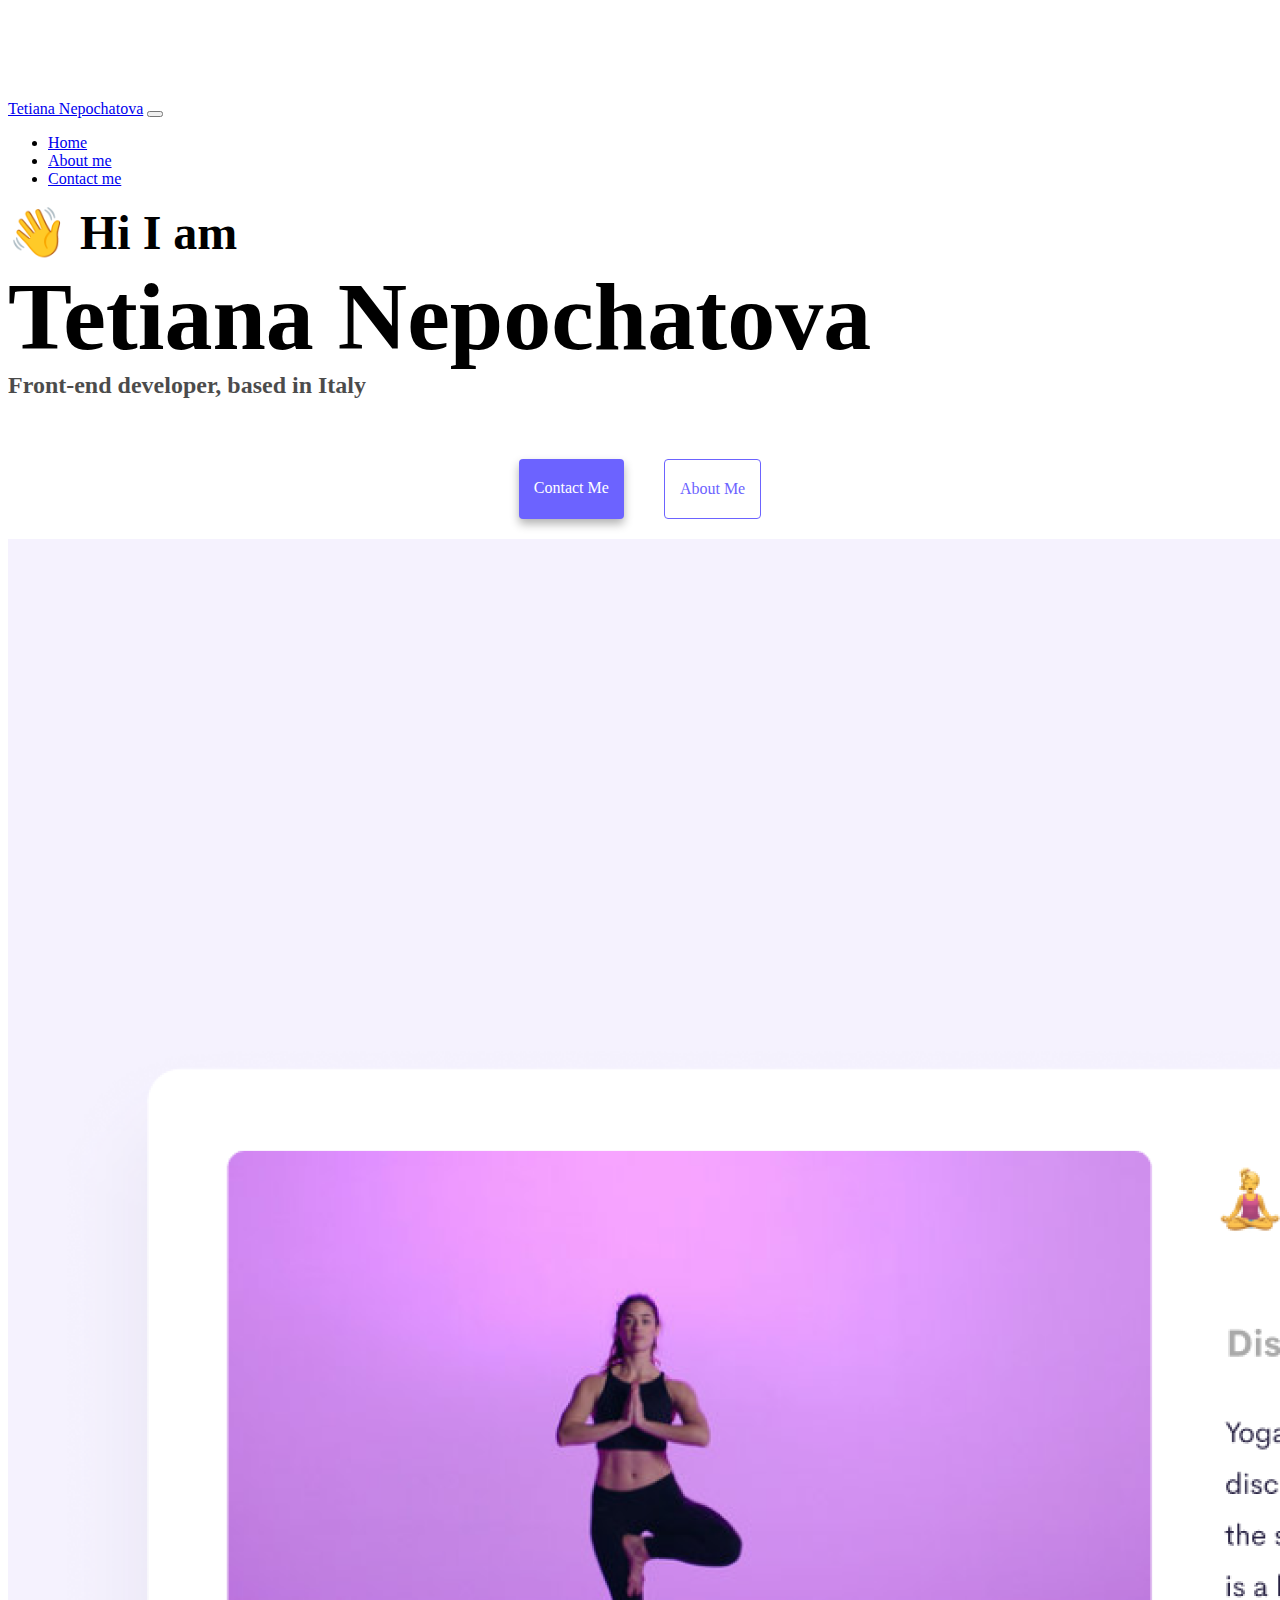
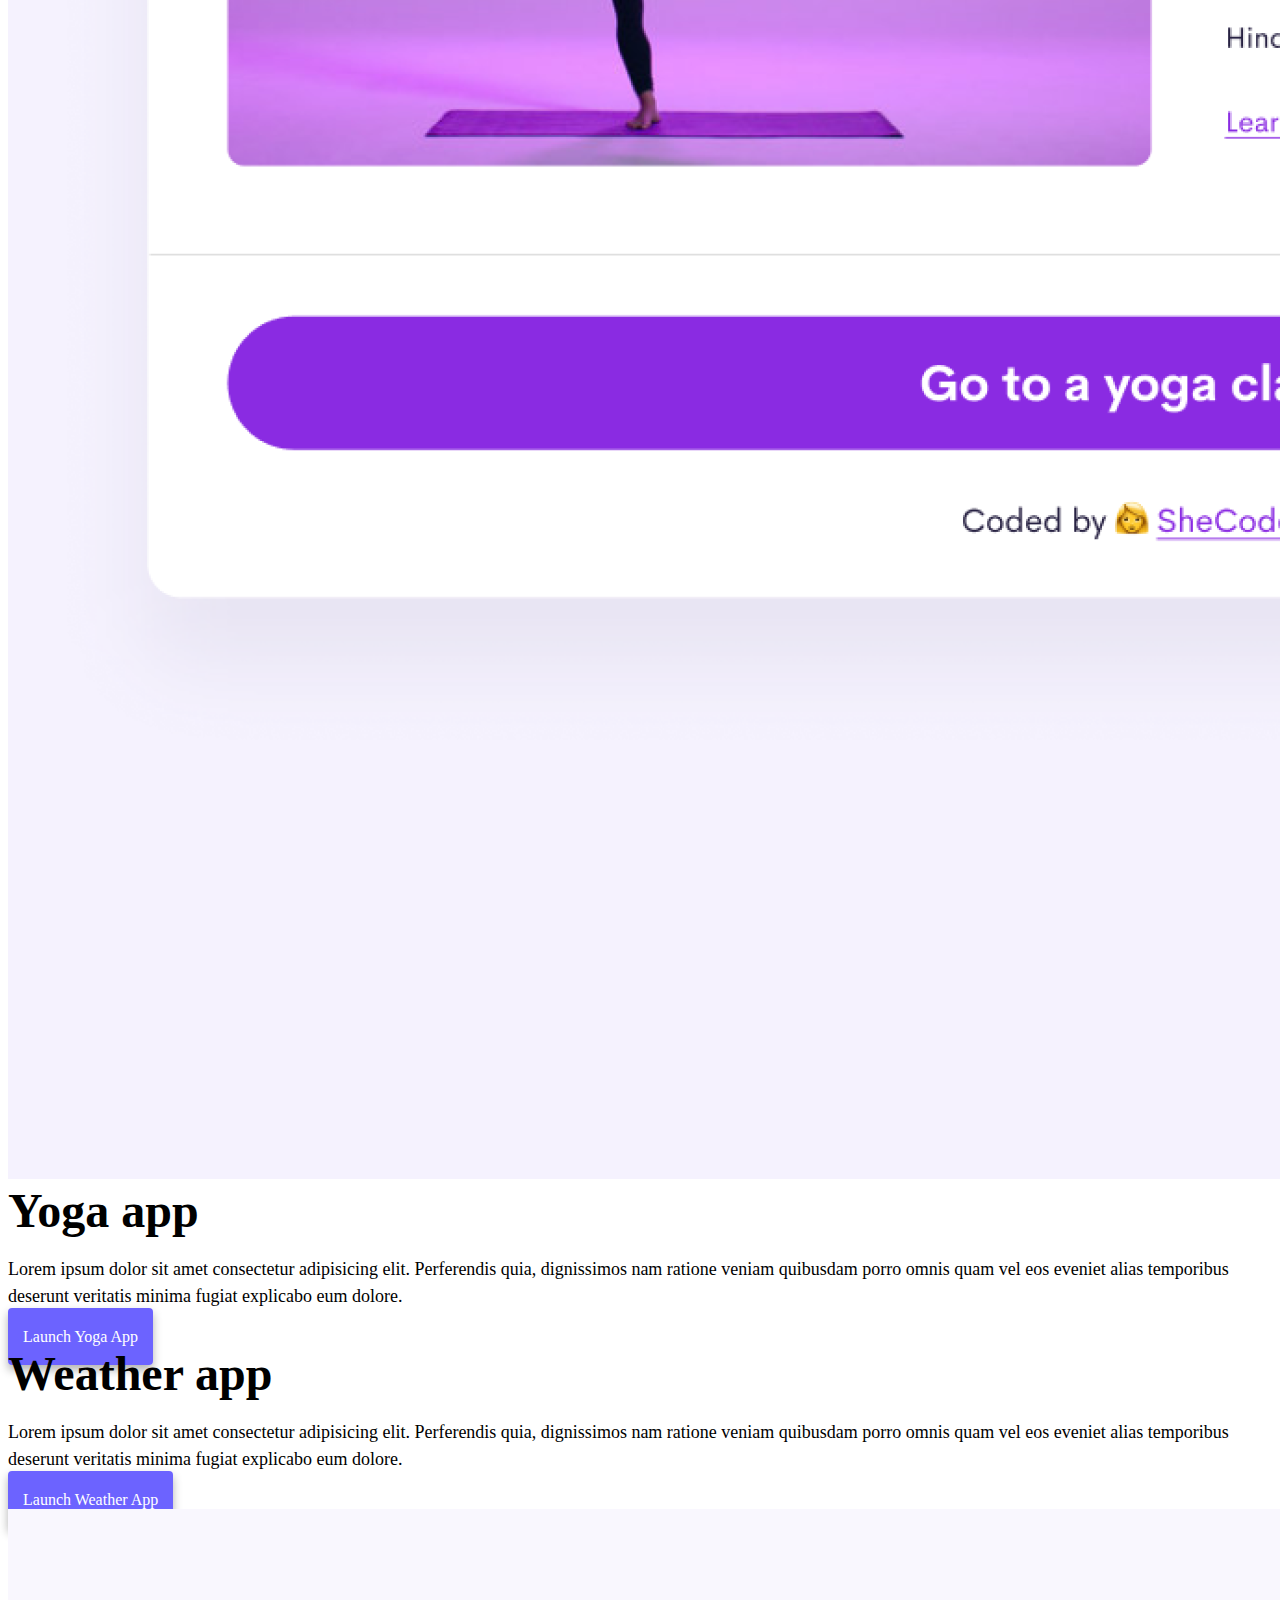
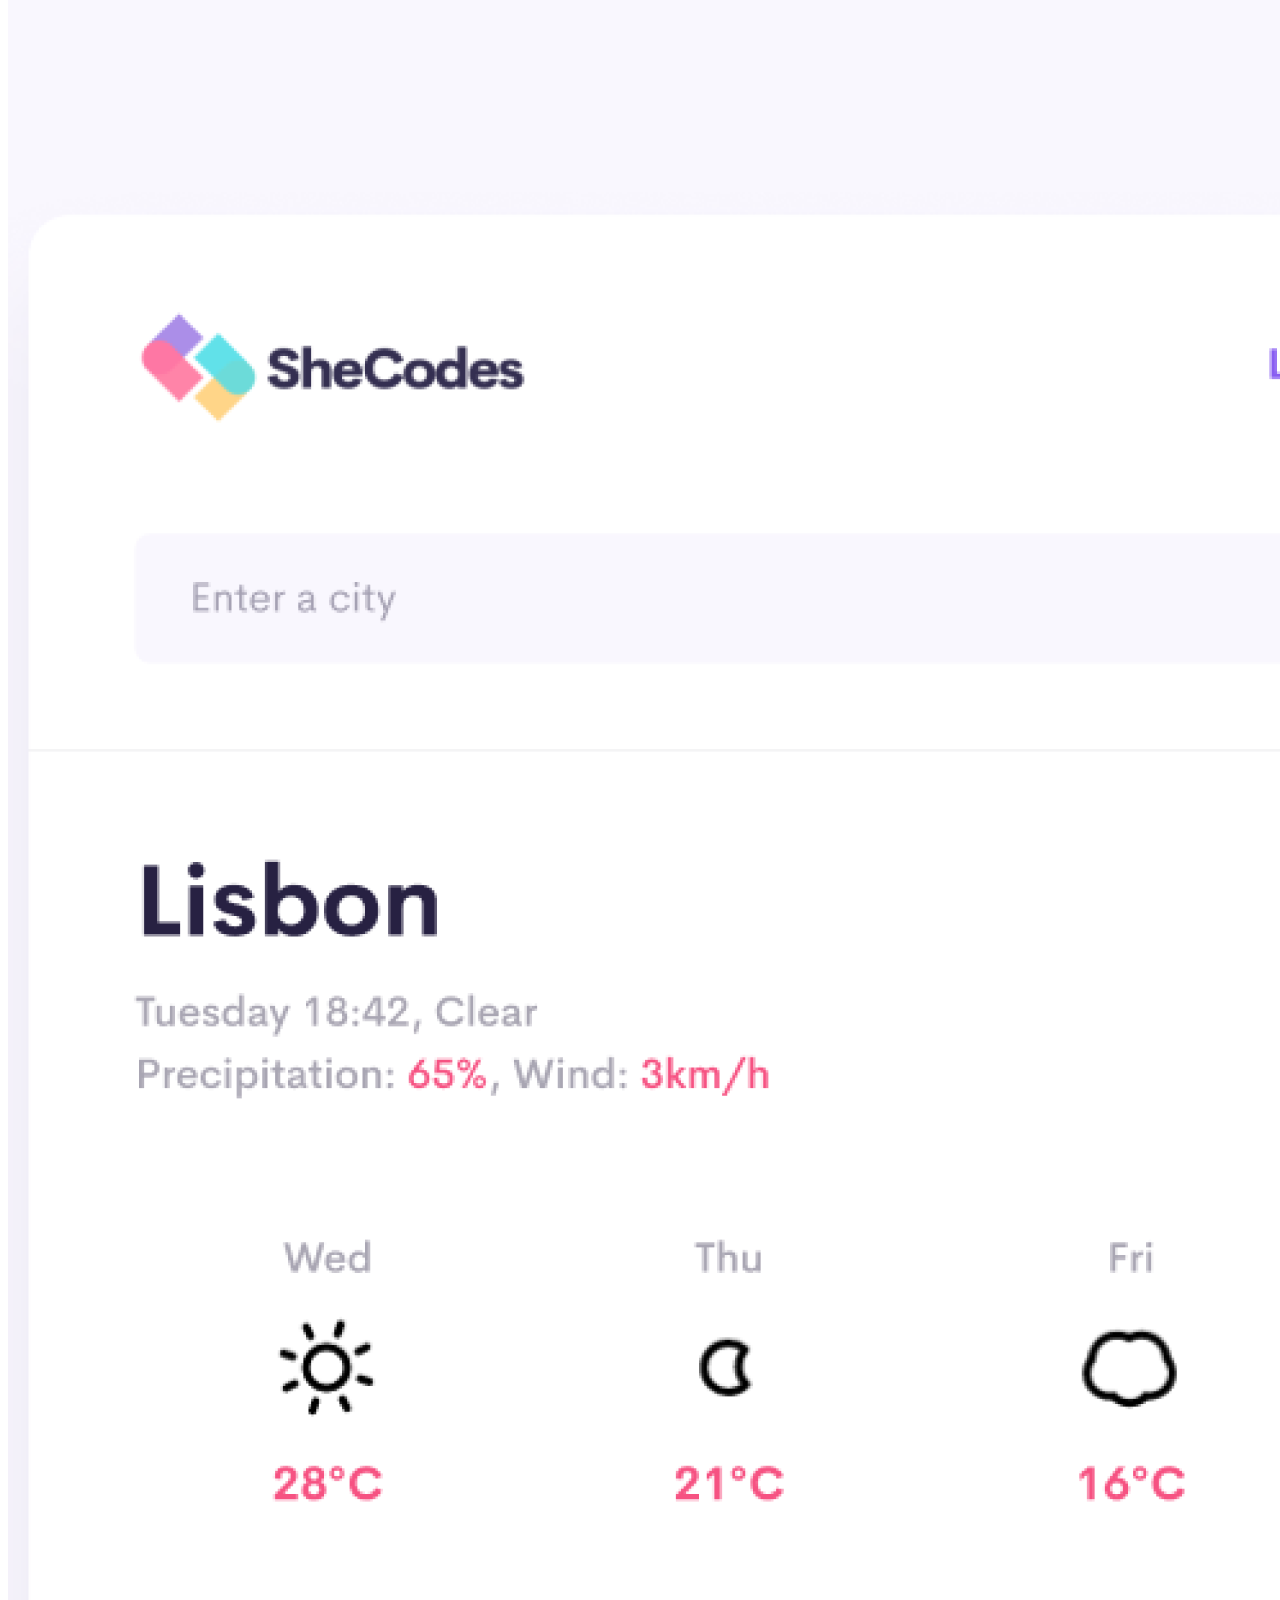
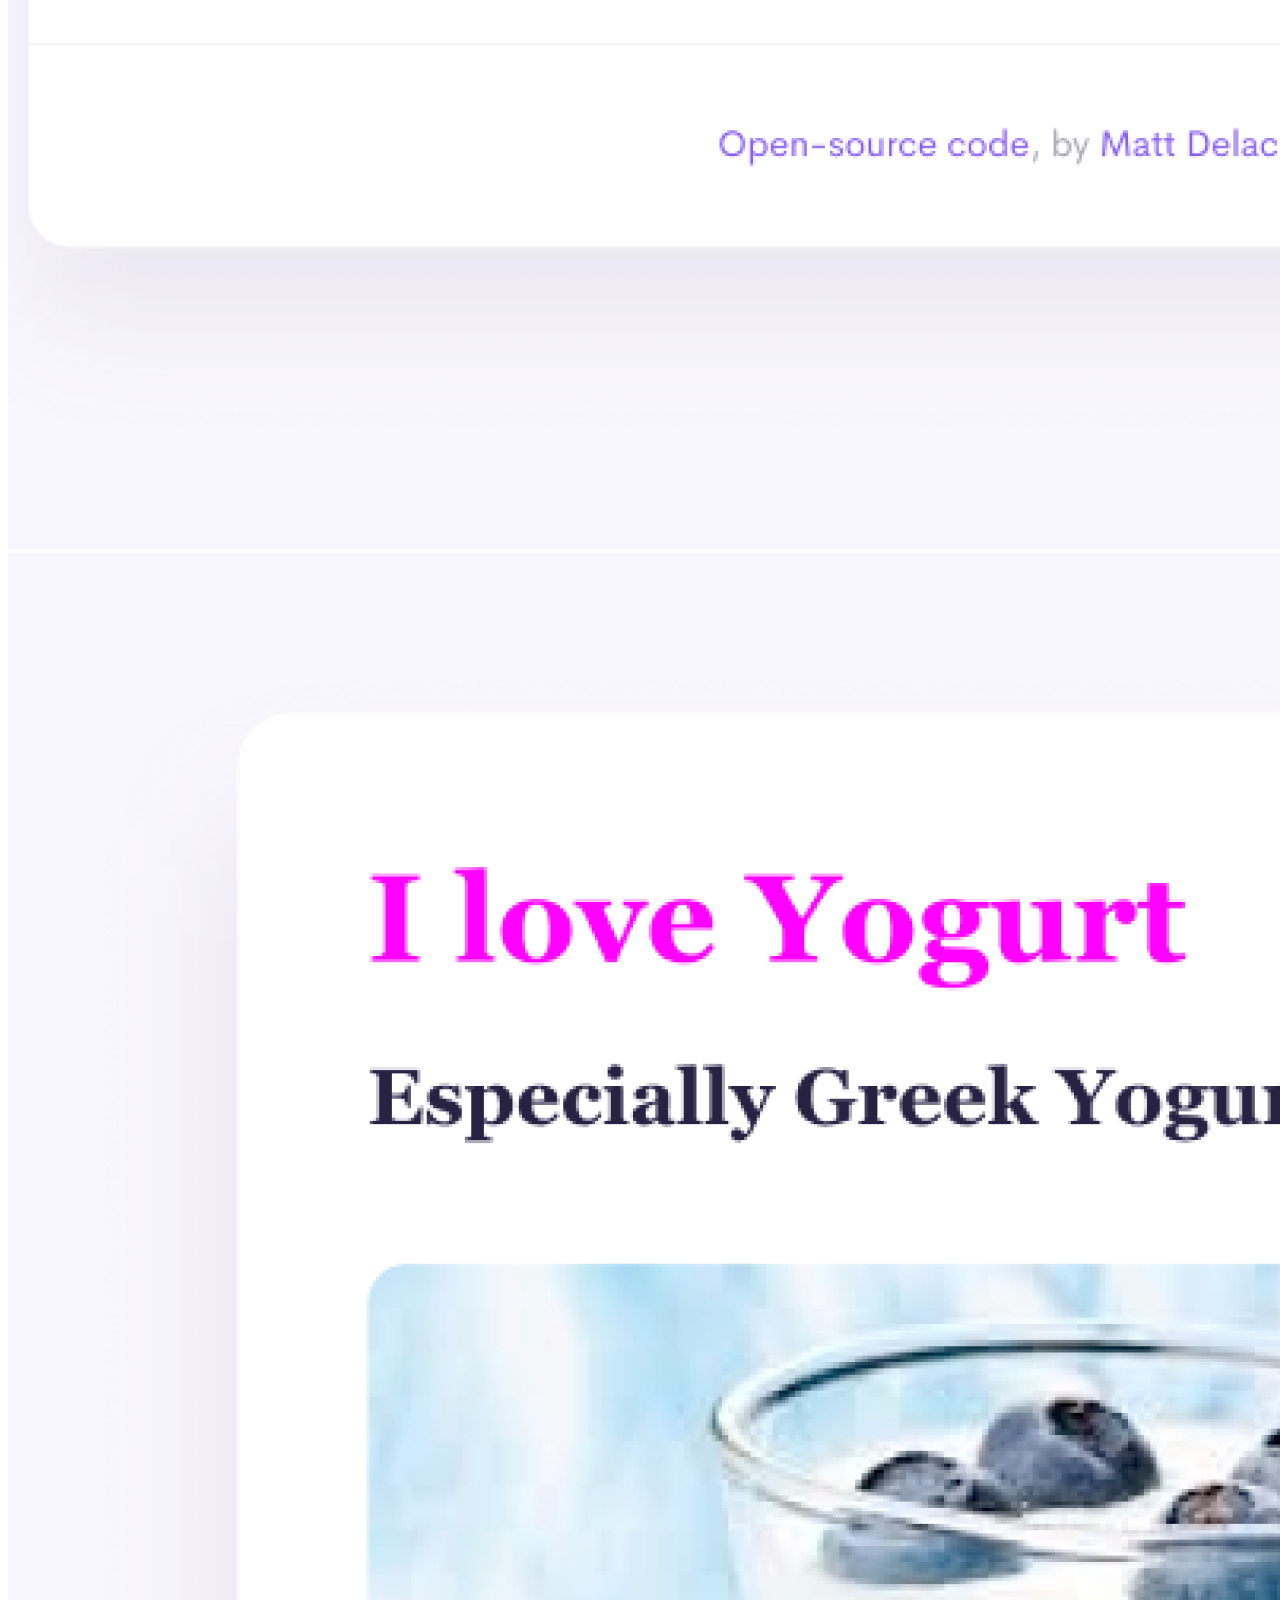
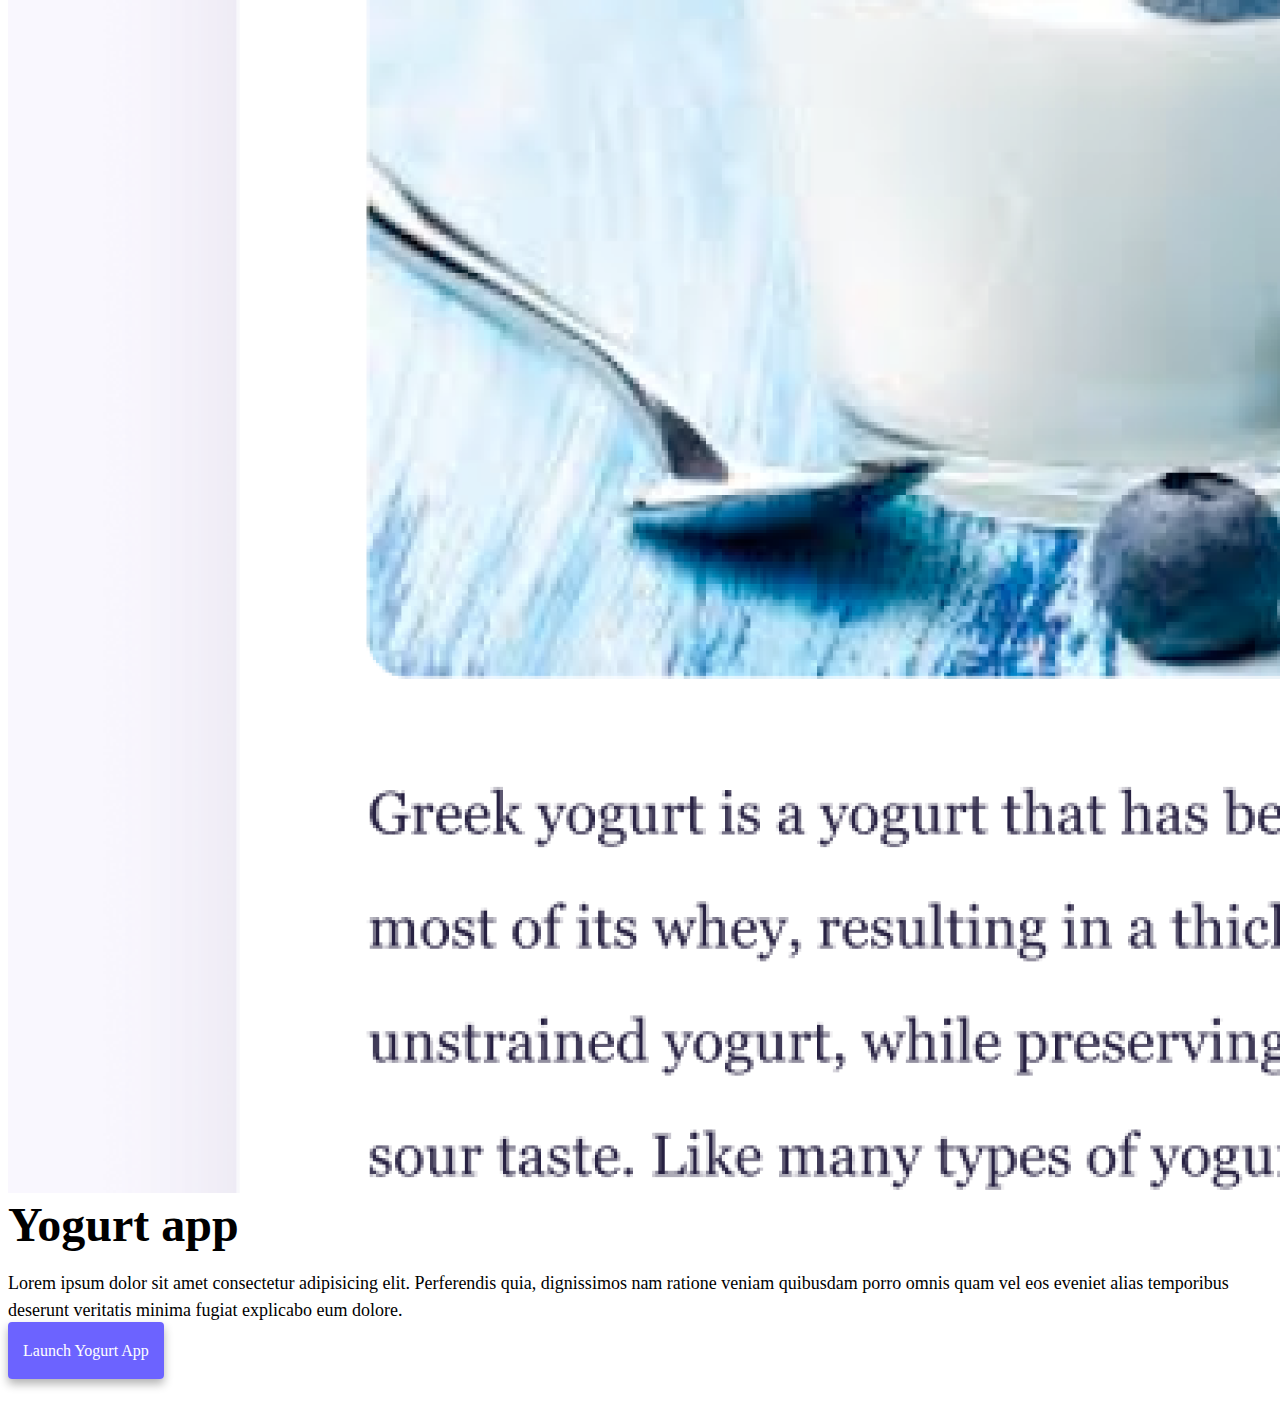
<file: index.html>
<!DOCTYPE html>
<html lang="en">
  <head>
    <meta charset="UTF-8" />
    <meta http-equiv="X-UA-Compatible" content="IE=edge" />
    <meta name="viewport" content="width=device-width, initial-scale=1.0" />
    <title>Front-end developer - Tetiana Nepochatova</title>
    <meta
      name="description"
      content="Tetiana Nepochatova is a front-end developer based in Europe, check out his projects and contact her for job inquiries"
    />
    <script
      src="https://cdn.jsdelivr.net/npm/bootstrap@5.2.0/dist/js/bootstrap.bundle.min.js"
      integrity="sha384-A3rJD856KowSb7dwlZdYEkO39Gagi7vIsF0jrRAoQmDKKtQBHUuLZ9AsSv4jD4Xa"
      crossorigin="anonymous"
    ></script>
    <link
      href="https://cdn.jsdelivr.net/npm/bootstrap@5.2.0/dist/css/bootstrap.min.css"
      rel="stylesheet"
      integrity="sha384-gH2yIJqKdNHPEq0n4Mqa/HGKIhSkIHeL5AyhkYV8i59U5AR6csBvApHHNl/vI1Bx"
      crossorigin="anonymous"
    />
    <link rel="stylesheet" href="/css/style.css" />
  </head>
  <body>
    <nav class="navbar navbar-expand-lg bg-light fixed-top">
      <div class="container-fluid">
        <a class="navbar-brand" href="/" title="Homepage"
          >Tetiana Nepochatova</a
        >
        <button
          class="navbar-toggler"
          type="button"
          data-bs-toggle="collapse"
          data-bs-target="#navbarNav"
          aria-controls="navbarNav"
          aria-expanded="false"
          aria-label="Toggle navigation"
        >
          <span class="navbar-toggler-icon"></span>
        </button>
        <div class="collapse navbar-collapse" id="navbarNav">
          <ul class="navbar-nav">
            <li class="nav-item">
              <a
                class="nav-link active"
                aria-current="page"
                href="/"
                title="Home"
                >Home</a
              >
            </li>
            <li class="nav-item">
              <a
                class="nav-link"
                href="/about.html"
                title="About Tetiana Nepochatova"
                >About me</a
              >
            </li>
            <li class="nav-item">
              <a
                class="nav-link"
                href="/about.html#contact"
                title="Contact Tetiana Nepochatova"
                >Contact me</a
              >
            </li>
          </ul>
        </div>
      </div>
    </nav>
    <h2 class="text-center">👋 Hi I am</h2>
    <h1 class="text-center">Tetiana Nepochatova</h1>
    <h3 class="text-center">Front-end developer, based in Italy</h3>
    <div class="navigation-links mb-5">
      <a
        href="/about.html#contact"
        title="Contact Tetiana Nepochatova"
        class="contact-link"
        >Contact me</a
      >
      <a href="/about.html" title="About Tetiana Nepochatova" class="about-link"
        >About me</a
      >
    </div>
    <div class="container">
      <div class="row">
        <div class="col-md-6">
          <img
            src="images/yoga.png"
            alt="Yoga project"
            class="img-fluid rounded d-none d-sm-block"
          />
        </div>
        <div class="col-md-6">
          <h2 class="mb-3">Yoga app</h2>
          <p>
            Lorem ipsum dolor sit amet consectetur adipisicing elit. Perferendis
            quia, dignissimos nam ratione veniam quibusdam porro omnis quam vel
            eos eveniet alias temporibus deserunt veritatis minima fugiat
            explicabo eum dolore.
          </p>
          <div class="mt-5">
            <a href="#" class="primary-link project-link" title="Yoga project"
              >Launch Yoga App</a
            >
          </div>
        </div>
      </div>
      <div class="row mt-5">
        <div class="col-md-6">
          <h2 class="mb-3">Weather app</h2>
          <p>
            Lorem ipsum dolor sit amet consectetur adipisicing elit. Perferendis
            quia, dignissimos nam ratione veniam quibusdam porro omnis quam vel
            eos eveniet alias temporibus deserunt veritatis minima fugiat
            explicabo eum dolore.
          </p>
          <div class="mb-5 mt-5">
            <a
              href="#"
              class="primary-link project-link"
              title="Weather project"
              >Launch Weather App</a
            >
          </div>
        </div>
        <div class="col-md-6">
          <img
            src="images/weather.png"
            alt="Weather project"
            class="img-fluid rounded d-none d-sm-block"
          />
        </div>
      </div>
      <div class="row mt-5">
        <div class="col-md-6">
          <img
            src="images/yogurt.png"
            alt="Yogurt project"
            class="img-fluid rounded d-none d-sm-block"
          />
        </div>
        <div class="col-md-6">
          <h2 class="mb-3">Yogurt app</h2>
          <p>
            Lorem ipsum dolor sit amet consectetur adipisicing elit. Perferendis
            quia, dignissimos nam ratione veniam quibusdam porro omnis quam vel
            eos eveniet alias temporibus deserunt veritatis minima fugiat
            explicabo eum dolore.
          </p>
          <div class="mt-5">
            <a href="#" class="primary-link project-link" title="Yogurt project"
              >Launch Yogurt App</a
            >
          </div>
        </div>
      </div>
    </div>
  </body>
</html>
</file>
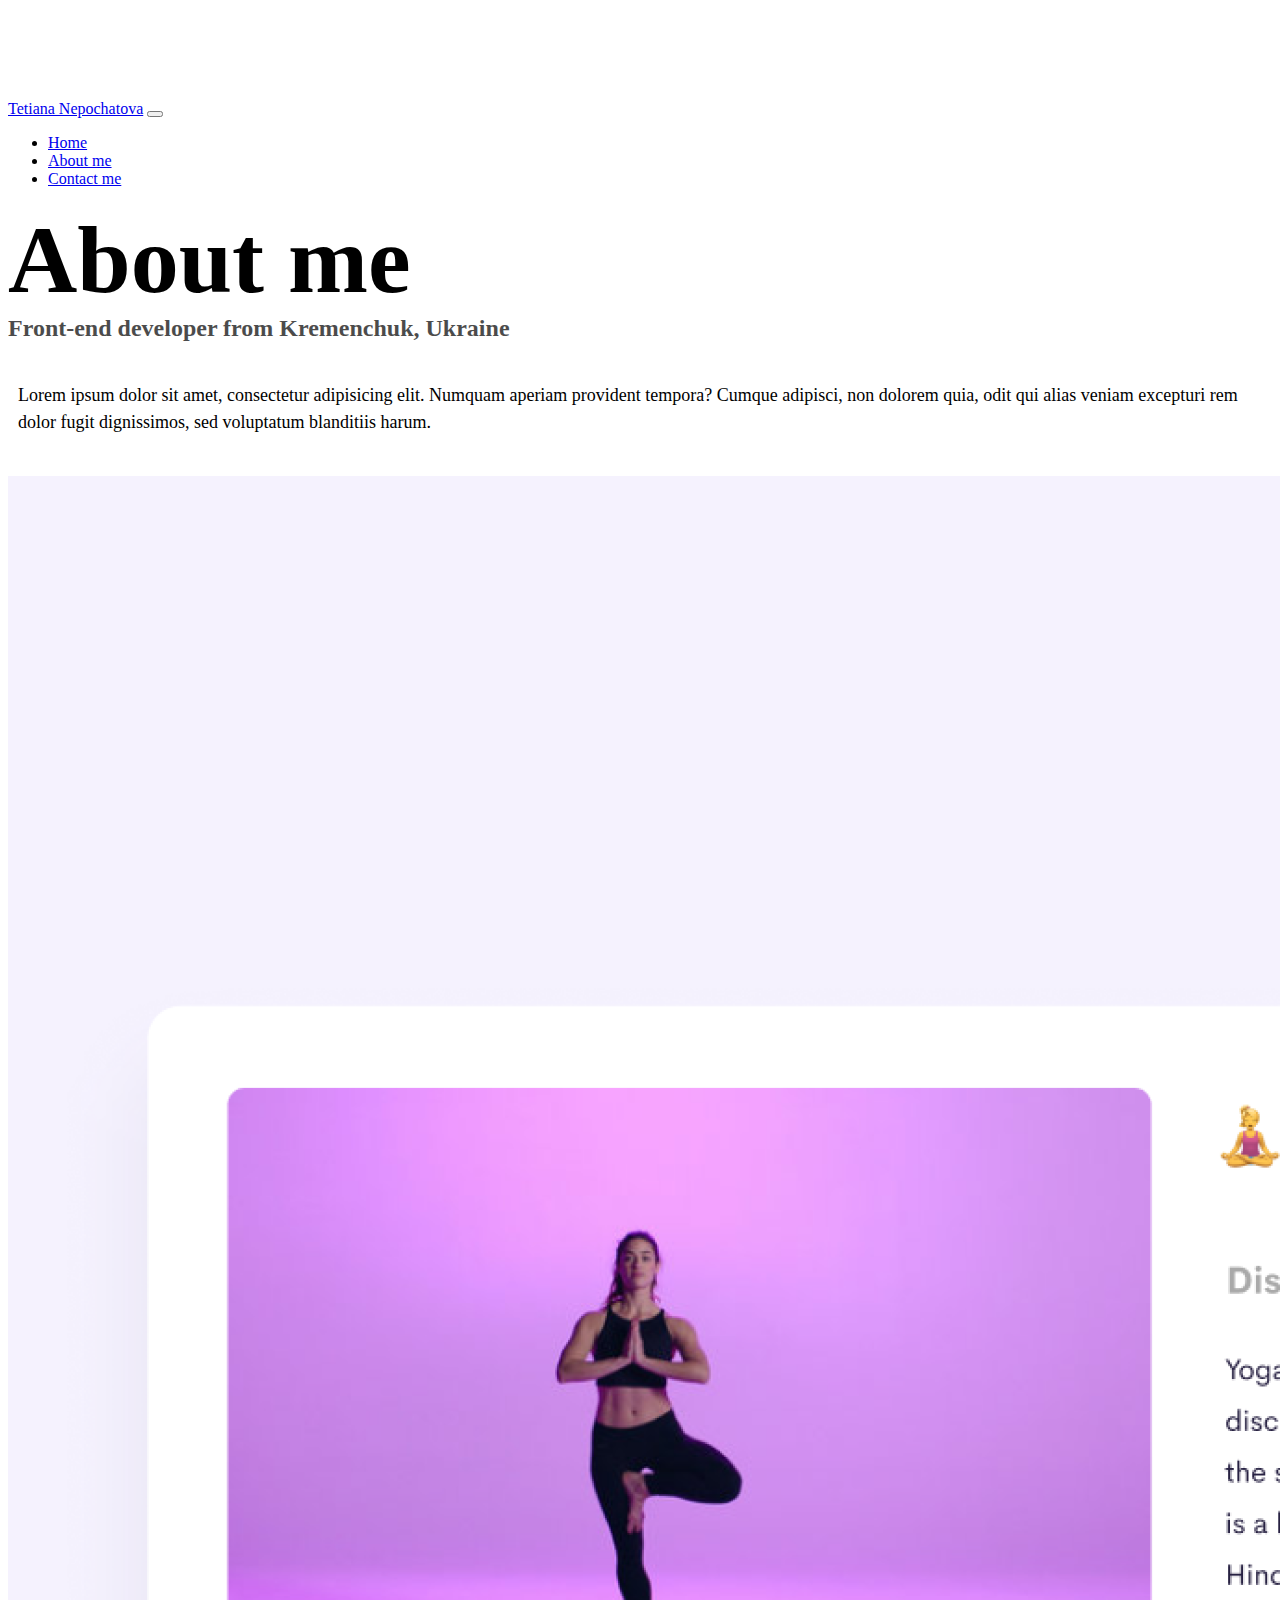
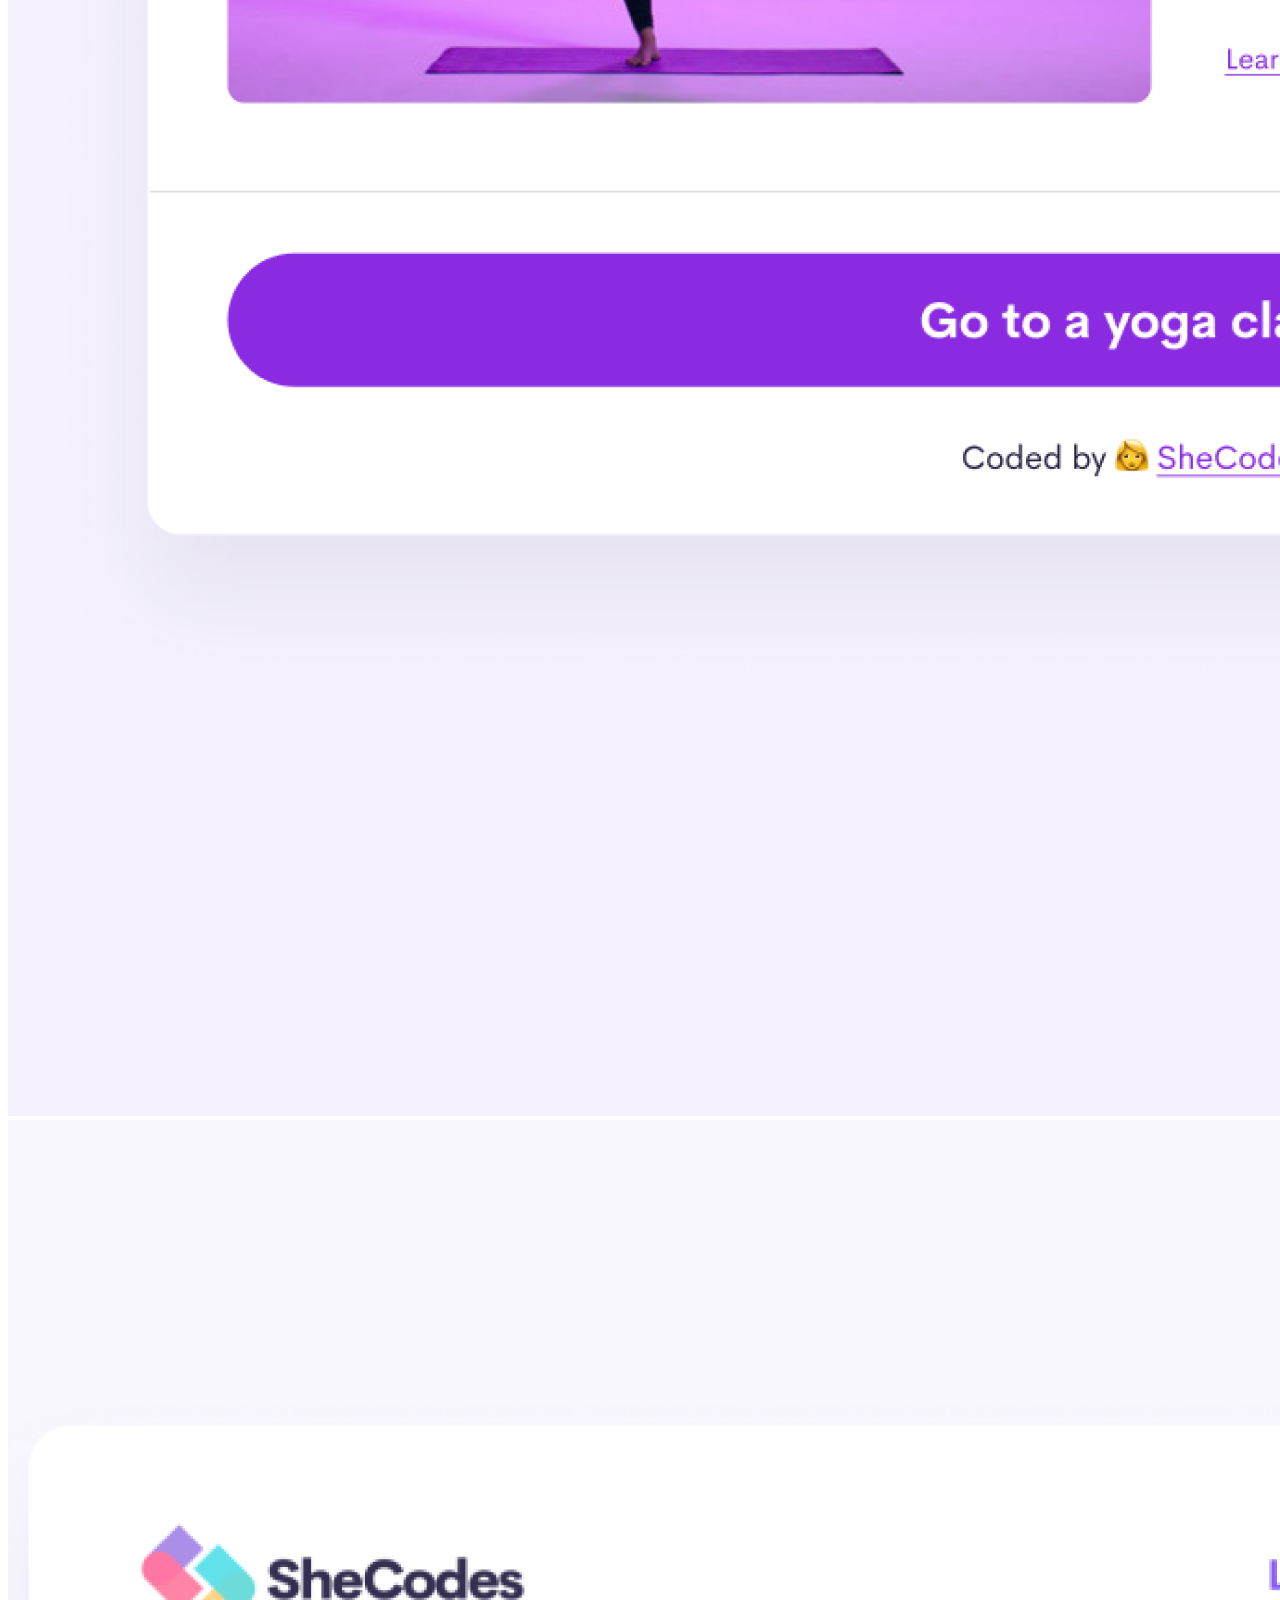
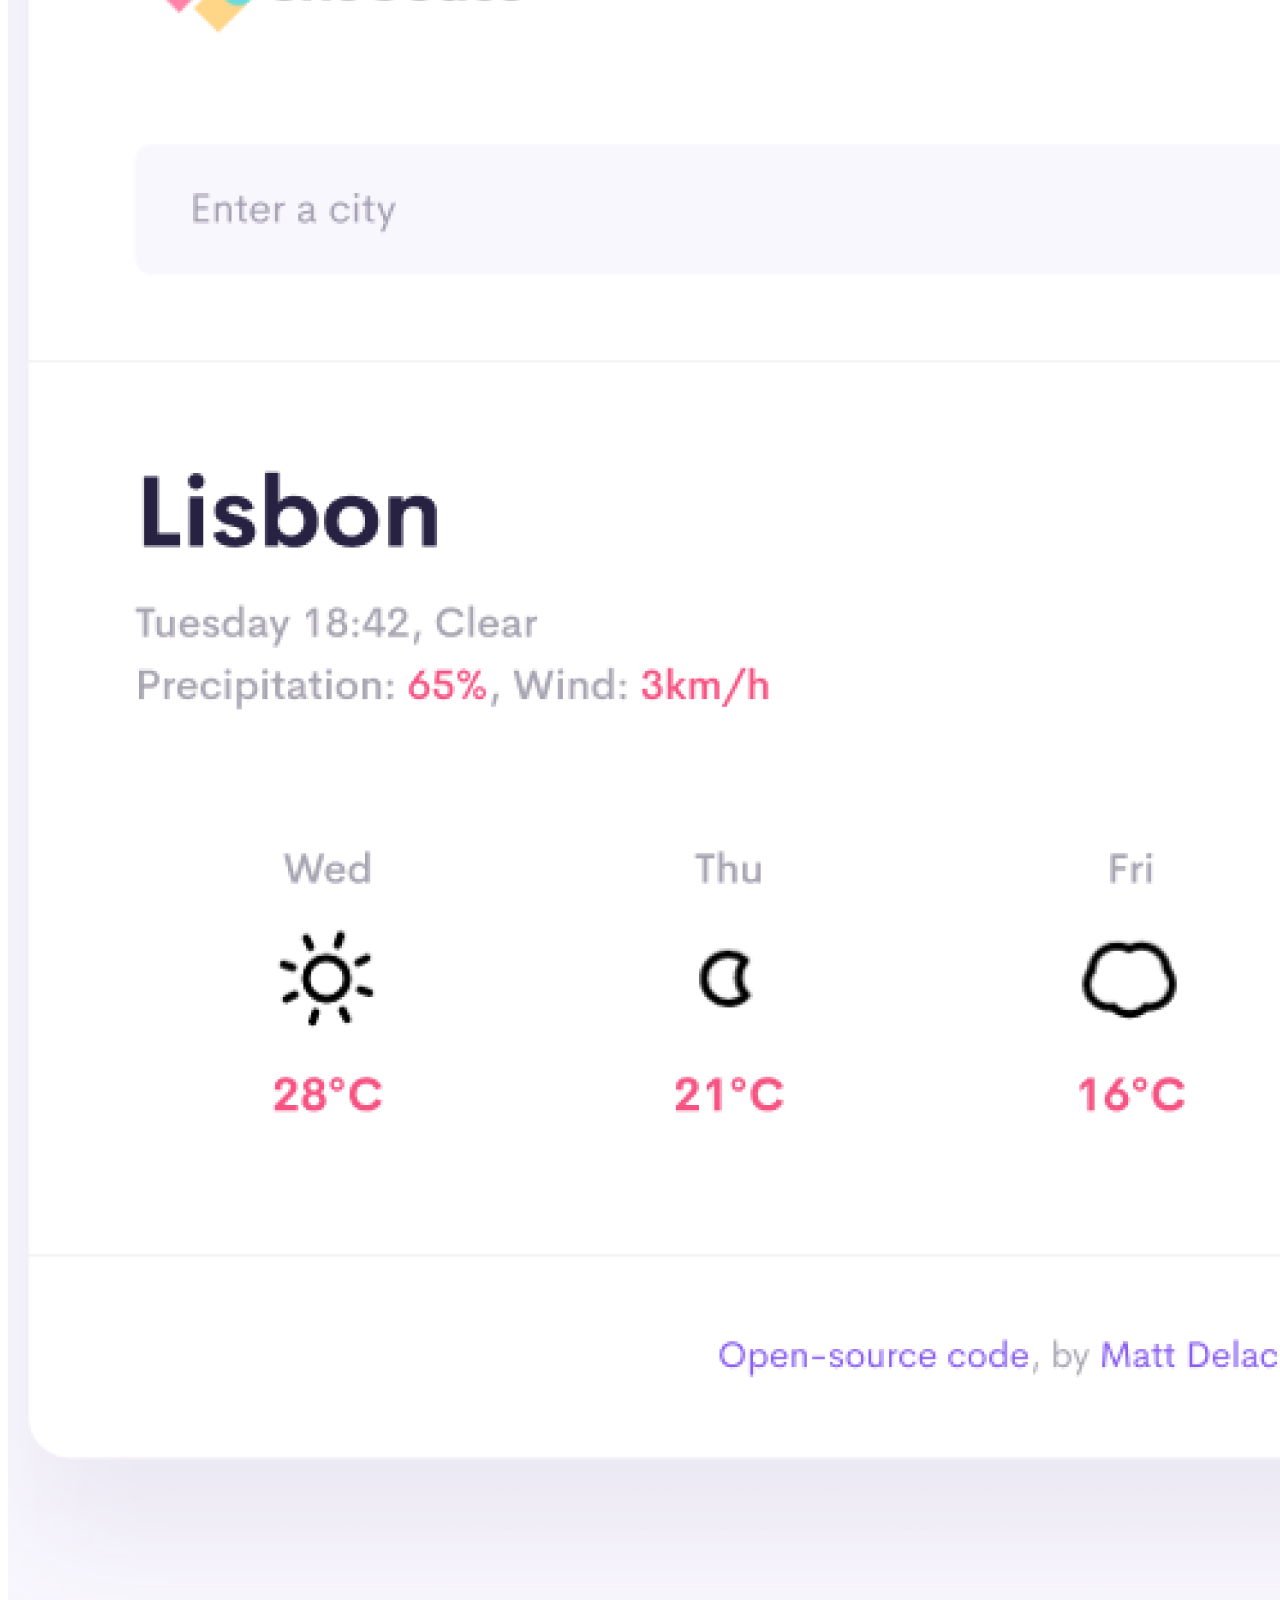
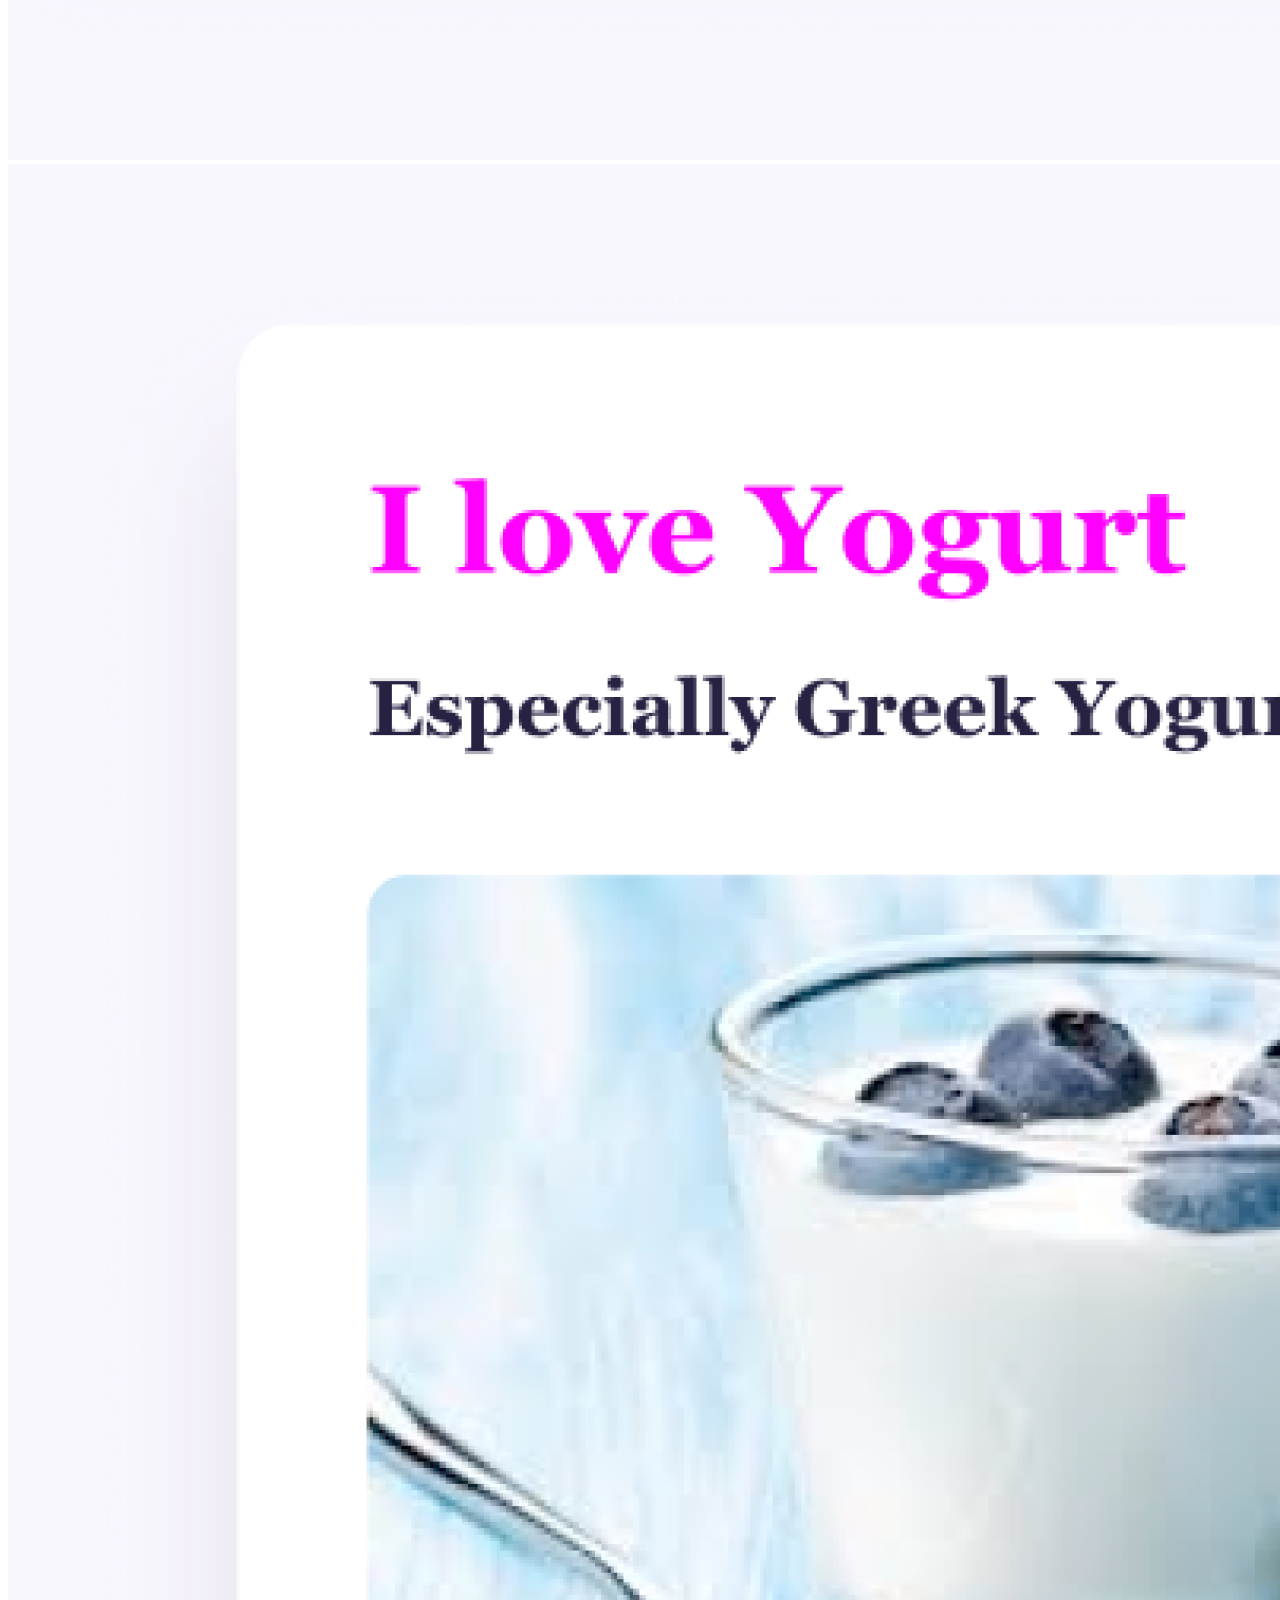
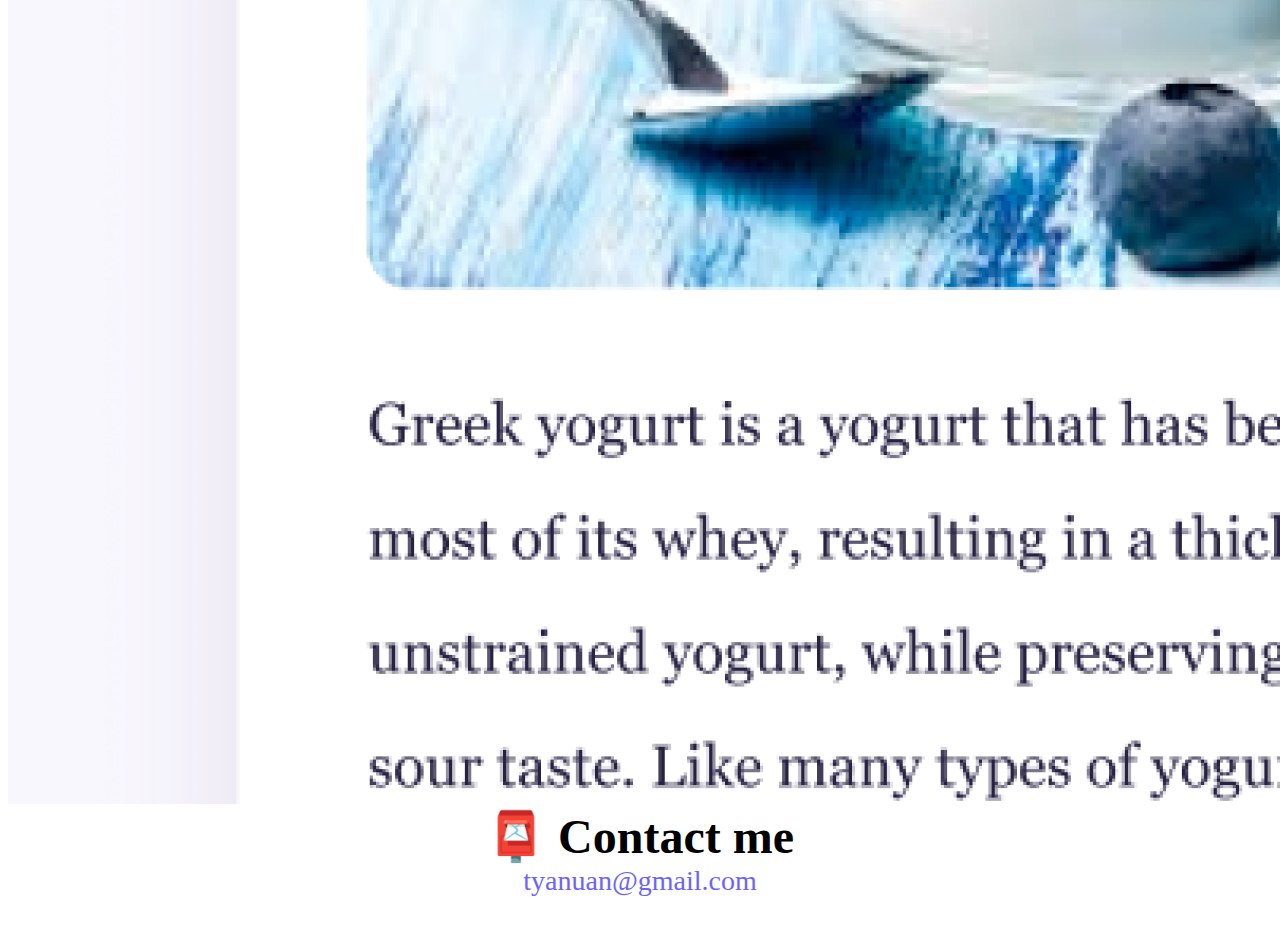
<file: about.html>
<!DOCTYPE html>
<html lang="en">
  <head>
    <meta charset="UTF-8" />
    <meta http-equiv="X-UA-Compatible" content="IE=edge" />
    <meta name="viewport" content="width=device-width, initial-scale=1.0" />
    <script
      src="https://cdn.jsdelivr.net/npm/bootstrap@5.2.0/dist/js/bootstrap.bundle.min.js"
      integrity="sha384-A3rJD856KowSb7dwlZdYEkO39Gagi7vIsF0jrRAoQmDKKtQBHUuLZ9AsSv4jD4Xa"
      crossorigin="anonymous"
    ></script>
    <link
      href="https://cdn.jsdelivr.net/npm/bootstrap@5.2.0/dist/css/bootstrap.min.css"
      rel="stylesheet"
      integrity="sha384-gH2yIJqKdNHPEq0n4Mqa/HGKIhSkIHeL5AyhkYV8i59U5AR6csBvApHHNl/vI1Bx"
      crossorigin="anonymous"
    />
    <link rel="stylesheet" href="/css/style.css" />
    <title>About Tetiana Nepochatova</title>
    <meta
      name="description"
      content="About Tetiana Nepochatova, a front-end
    developer beased in Italy"
    />
  </head>
  <body>
    <nav class="navbar navbar-expand-lg navbar-light bg-light fixed-top">
      <div class="container">
        <a class="navbar-brand" href="/" title="Homepage"
          >Tetiana Nepochatova</a
        >
        <button
          class="navbar-toggler"
          type="button"
          data-bs-toggle="collapse"
          data-bs-target="#navbarNav"
          aria-controls="navbarNav"
          aria-expanded="false"
          aria-label="Toggle navigation"
        >
          <span class="navbar-toggler-icon"></span>
        </button>
        <div class="collapse navbar-collapse" id="navbarNav">
          <ul class="navbar-nav">
            <li class="nav-item">
              <a class="nav-link" aria-current="page" href="/" title="Home"
                >Home</a
              >
            </li>
            <li class="nav-item">
              <a
                class="nav-link active"
                href="/about.html"
                title="About Tetiana Nepochatova"
                >About me</a
              >
            </li>
            <li class="nav-item">
              <a
                class="nav-link"
                href="/about.html#contact"
                title="Contact Tetiana Nepochatova"
                >Contact me</a
              >
            </li>
          </ul>
        </div>
      </div>
    </nav>
    <h1 class="text-center">About me</h1>
    <h3 class="text-center">Front-end developer from Kremenchuk, Ukraine</h3>
    <div class="about-paragraphs text-center">
      <p>
        Lorem ipsum dolor sit amet, consectetur adipisicing elit. Numquam
        aperiam provident tempora? Cumque adipisci, non dolorem quia, odit qui
        alias veniam excepturi rem dolor fugit dignissimos, sed voluptatum
        blanditiis harum.
      </p>
    </div>
    <div class="container">
      <div class="row">
        <div class="col-sm-4">
          <img src="images/yoga.png" class="img-fluid p-2 shadow rounded" />
        </div>
        <div class="col-sm-4">
          <img src="images/weather.png" class="img-fluid p-2 shadow rounded" />
        </div>
        <div class="col-sm-4">
          <img src="images/yogurt.png" class="img-fluid p-2 shadow rounded" />
        </div>
      </div>
    </div>
    <div id="contact" class="mt-5">
      <h2 class="text-center">📮 Contact me</h2>
      <a href="mailto:tyanuan@gmail.com" class="email-link">
        tyanuan@gmail.com
      </a>
    </div>
  </body>
</html>
</file>
<file: css/style.css>
:root {
  --primary-color: #6c63ff;
  --secondary-color: #f5f2fe;
  --box-shadow: 0 5px 10px rgba(0, 0, 0, 0.3);
}

body {
  margin-top: 100px;
  margin-bottom: 50px;
}
h1,
h2,
h3 {
  margin: 0;
}

h1 {
  font-size: 96px;
}

h2 {
  font-size: 48px;
}

h3 {
  font-size: 24px;
  opacity: 0.7;
}

p {
  font-size: 18px;
  line-height: 1.5;
}

.navigation-links {
  display: flex;
  margin-top: 40px;
  justify-content: center;
}

.navigation-links a {
  margin: 20px;
  border-radius: 4px;
  padding: 20px 15px;
  text-decoration: none;
  text-transform: capitalize;
}

.contact-link {
  background: var(--primary-color);
  box-shadow: var(--box-shadow);
  color: white;
}

.about-link {
  color: var(--primary-color);
  border: 1px solid var(--primary-color);
}

.homepage-link {
  color: var(--primary-color);
  text-align: center;
  display: block;
}

.about-paragraphs {
  display: flex;
  margin: 30px 0;
}

.about-paragraphs p {
  margin: 10px;
}

.email-link {
  display: flex;
  justify-content: center;
  color: var(--primary-color);
  font-size: 28px;
  text-decoration: none;
}

.email-link:hover {
  text-decoration: underline;
}

.primary-link {
  border-radius: 4px;
  padding: 20px 15px;
  text-decoration: none;
  text-transform: capitalize;
  background: var(--primary-color);
  box-shadow: var(--box-shadow);
  color: white;
}
#contact {
  text-align: center;
}

@media (max-width: 576px) {
  h1 {
    font-size: 48px;
    line-height: 1.5;
  }
  h2 {
    font-size: 32px;
    text-align: center;
  }
  p {
    text-align: center;
  }
  .project-link {
    display: block;
    text-align: center;
    margin: 0 20px;
  }
}
</file>
